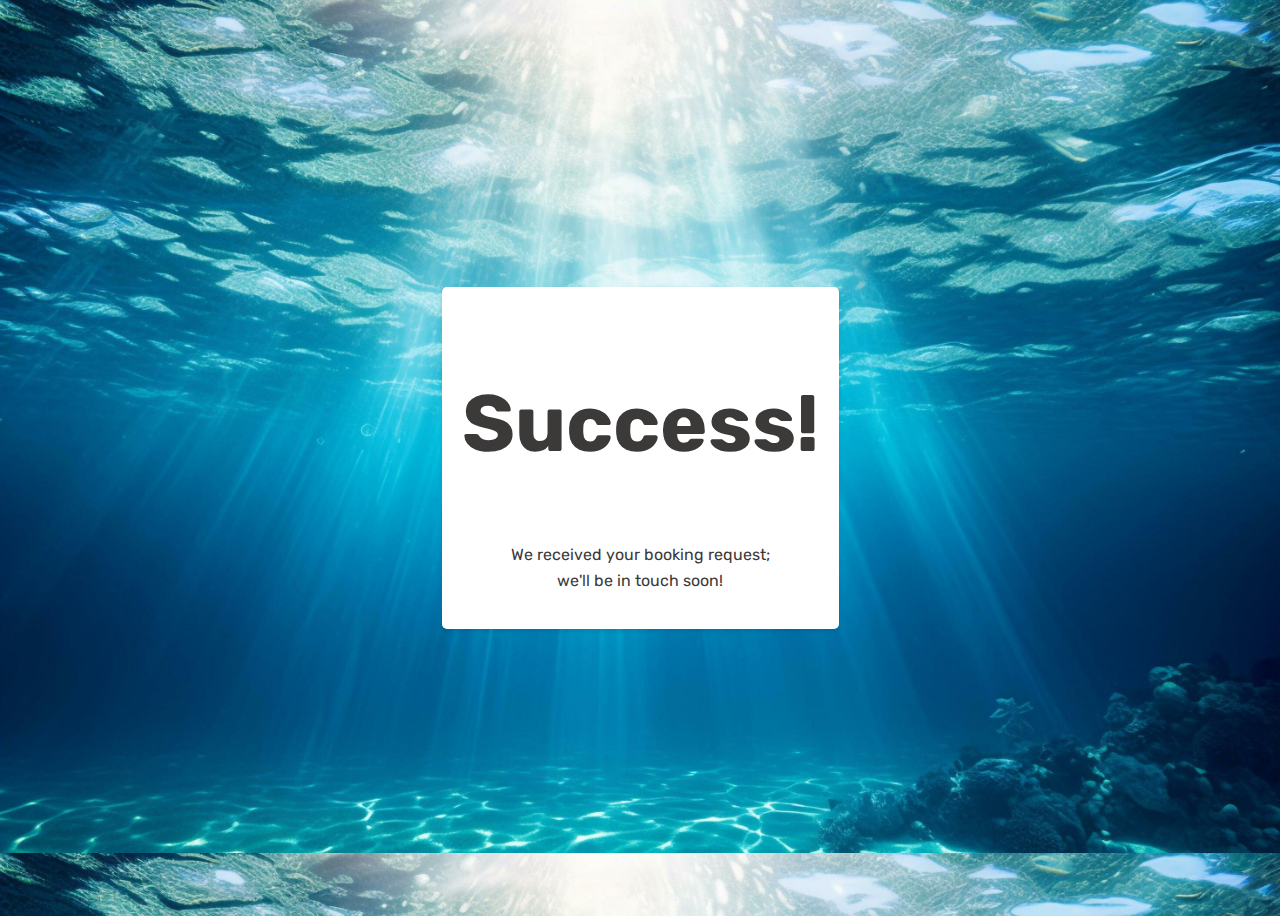
<file: success.html>
<!DOCTYPE html>
<html lang="en">

<head>
  <meta charset="UTF-8">
  <meta name="viewport" content="width=device-width, initial-scale=1.0">
  <!-- Title -->
  <title>Apex Adventure</title>
  <!-- Favicon -->
  <link rel="apple-touch-icon" sizes="180x180" href="assets/favicons/apple-touch-icon.png">
  <link rel="icon" type="image/png" sizes="32x32" href="assets/favicons/favicon-32x32.png">
  <link rel="icon" type="image/png" sizes="16x16" href="assets/favicons/favicon-16x16.pngg">
  <link rel="manifest" href="/site.webmanifest">
  <!-- Stylesheet -->
  <link rel="stylesheet" href="assets/css/style.css">
</head>
<!-- Success -->

<body class="other-body">
  <div class="other-container">
    <h1>Success!</h1>
    <p>We received your booking request;<br /> we'll be in touch soon!</p>
  </div>
</body>

</html>
</file>
<file: assets/css/style.css>
/* Google fonts import */
@import url('https://fonts.googleapis.com/css2?family=Chelsea+Market&family=Rubik:ital,wght@0,300..900;1,300..900&display=swap');

body {
    font-family: 'Rubik', sans-serif;
    font-size: 1em;
    color: #3c3939;
    background-image: url("../images/background-1.jpg");
    line-height: 1.6;
    min-height: 100vh;
    display: flex;
    flex-direction: column;
}

/* Background contained in large screensizes */
@media screen and (max-width: 3000px) {
body {
     background-size: contain;
    }
}

/* Background changes with small screensize */
@media screen and (min-width: 250px) {
    body {
        background-image: url("../images/background-1-backup.jpeg");
    }
}

/* Header */
header {
    background-color: rgb(134, 223, 255, 0.4);
}

header a {
    text-decoration: none;
    color: inherit
}

/* font-size code from https://www.makeuseof.com/how-to-create-responsive-typography-with-css/#:~:text=For%20the%20heading%20%E2%80%9Ch1%E2%80%9D%20the,responsive%20to%20different%20screen%20sizes.*/
#logo {
    font-size: 5em;
    text-align: center;
    text-shadow: 2px 2px 5px #c6c4c4;
    font-family: 'Chelsea Market', sans-serif;
    text-transform: uppercase;
}

@media screen and (max-width: 550px) {
    #logo {
        font-size: 2em;
        }
    }

h2 {
    font-size: 3em;
    padding: 10px 10px;
    text-align: center;
    text-shadow: 2px 2px 5px #c6c4c4;
    font-family: 'Chelsea Market', sans-serif;
    text-transform: uppercase;
}

@media screen and (max-width: 480px) {
h2 {
    font-size: 22px
    }
}

/* Navigation Bar */
/* code for the nav bar partly taken from https://codepen.io/maheshambure21/pen/QwXaRw */
#navbar {
    list-style-type: none;
    padding: 5px;
    display: flex;
    justify-content: space-evenly;
    background-color: rgb(220, 242, 249);
    box-shadow: 0 0 3px 0#3c3939;
    font-size: 16px;
}

li {
    display: inline;
}

#navbar li a {
    position: relative;
}

#navbar li a:after {
    position: absolute;
    bottom: 0;
    left: 0;
    right: 0;
    margin: auto;
    width: 0%;
    content: '.';
    color: transparent;
    background: #3c3939;
    height: 2px;
}

#navbar li a:hover:after {
    width: 100%;
}


/* Main content */
main {
    background-color: rgb(220, 242, 249);
    box-shadow: 0 0 2px 0 #3c3939;
}

.main-margin {
    margin: 9px 10%;
}

#hero-1 {
    height: 500px;
    max-width: 100%;
    background: url(../images/hero-1.webp) no-repeat left center/cover;
    box-shadow: 0 0 5px 0 #3c3939;
}

@media screen and (max-width: 480px) {
    #hero-1 {
      height: 200px;
    }
}

hr.solid {
    border-top: 3px solid #c6c4c4;
    margin: 0 12%;
}

hr.solid-2 {
    border-top: 3px solid #c6c4c4;
}


/* Meet The Team Section
    /* code taken from https://stackoverflow.com/questions/22592064/how-to-align-text-below-an-image-in-css */
#team {
    text-align: center;
}

.item {
    padding-left: 4%;
    padding-right: 4%;
    margin: 0;
}

figure.item {
    vertical-align: top;
    display: inline-block;
    text-align: left;
    min-height: 200px;
    min-width: 230px;
}

@media only screen and (min-width: 400px) {
    figure.item {
        width: 25%
    }
}

@media only screen and (max-width: 400px) {
    figure.item {
        text-align: center;
    }
}

.item img {
    width: 250px;
    height: 210px;
    box-shadow: 0 0 5px 0 #3c3939;
}

@media only screen and (max-width: 400px) {
    .item img {
        width: 150px;
        height: 100px;
    }
}

.caption {
    display: block;
    padding-top: 20px;
    padding-bottom: 40px;
}

@media only screen and (max-width: 300px) {
    .caption {
        width: 200px;
    }
}

/* 2nd Main Picture on Home Page */
#main-1 {
    height: 500px;
    max-width: 100%;
    background: url(../images/main-2.jpg) no-repeat left center/cover;
    box-shadow: 0 0 5px 0 #3c3939;
}

@media screen and (max-width: 480px) {
    #main-1 {
      height: 200px;
    }
}



/* Shortcut to Booking Page */
.contact a {
    font-size: 100%;
    text-align: center;
    text-decoration: none;
    color: inherit;
    text-transform: uppercase;
    padding: 20px 5px;
}



/* Gallery */
/* code below for the Gallery taken from https://www.shecodes.io/athena/10013-how-to-make-image-grids-responsive-with-css#:~:text=To%20create%20a%20responsive%20image,adjusting%20to%20different%20screen%20sizes
& https://www.w3schools.com/howto/tryit.asp?filename=tryhow_css_zoom_hover */
.image-grid {
    display: grid;
    grid-template-columns: repeat(auto-fit, minmax(250px, 1fr));
    grid-gap: 20px;
    margin: 20px; 
}

.image-grid img {
    max-width: 100%;
    height: 230px;
    transition: transform .2s;
    box-shadow: 2px 2px 5px rgba(57, 57, 57, 0.502);
}    

.image-grid img:hover {
    transform: scale(1.2); 
}

@media only screen and (max-width: 600px) {
    .image-grid img:hover {
        transform: scale(1.0)
    }
}

@media only screen and (max-width: 300px) {
    .image-grid img {
        max-width: 225px;
        height: 150px;
    }
}

@media (min-width: 540px) and (max-width: 720px) {
    .image-grid img {
        max-width: 500px;
        height: 300px;
    }
}

/* Don't Take Our Word For It...
code partly taken from https://www.w3schools.com/css/tryit.asp?filename=trycss3_flexbox_responsive
code partly taken from https://dev.to/dawnind/3-ways-to-display-two-divs-side-by-side-3d8b */
.flex-review-box {
    display: flex;
    width: 100%;
}

.flex-review {
    flex: 1;
    border: 2px solid #c6c4c4;
    margin: 10px 20px;
}

h3 {
    margin-left: 13.3px;
}

.flex-review p {
    margin-left: 10px;
    margin-right: 10px;
    font-size: smaller;
}

@media (max-width: 800px) {
    .flex-review-box {
        flex-direction: column;
    }
}

/* Booking Form */
/* Main Picture on booking page */
#contact-picture {
    height: 500px;
    max-width: 100%;
    background: url(../images/booking-1.webp) no-repeat left center/cover;
    box-shadow: 0 0 5px 0 #3c3939;
}

@media screen and (max-width: 480px) {
    #contact-picture {
    height: 200px;
    }
}

#contact-form {
    padding: 2px;
    padding-top: 10px;
}

/* code below for the Booking Form taken from https://www.programiz.com/css/form-styling */
label,
input,
#date,
textarea {
    width: 93%;
    padding: 2px;
    margin-left: 2%;
    margin-right: 2%;
}

input:hover {
    box-shadow: 2px 2px 5px rgba(57, 57, 57, 0.502);
}

textarea {
    background-color: white;
    width: 93%;
    height: 100px;
    padding: 2px;
    box-sizing: border-box;
    border-radius: 4px;
}

input[type="submit"] {
    background-color: #3c3939;
    width: 180px;
    display: block;
    margin: 0px auto;
    border: none;
    border-radius: 5px;
    font-weight: bold;
    font-size: 16px;
    text-transform: uppercase;
    color: white;
    margin-top: 20px;
    margin-bottom: 10px;
    padding: 20px;
    text-align: center;
    cursor: pointer;
}

/* Specifically for Safari- the colour will be grey/white otherwise */
select {
    color: rgb(128, 128, 128);
    border-color: rgb(128, 128, 128);
    background: white;
}

/* Submit button shrinks with smaller screen size */
@media screen and (max-width: 280px) {
    input[type="submit"] {
        width: 85%;
        margin: 10px;
    }
}

@media screen and (max-width: 280px) {
label,
input,
#date,
textarea {
    width: 85%;
   }
}

input[type="submit"]:hover {
    background-color: #7f7d7d;
}

#date,
input[type="submit"] {
    font-family: 'Rubik', sans-serif;
    font-size: 14px;
}

/* Map on Booking Page */
/* code from https://blog.hubspot.com/website/how-to-embed-google-map-in-html */
.google-map {
    padding-top: 50%;
    position: relative;
    height: 0;
    overflow: hidden;
}

.google-map iframe {
    height: 100%;
    width: 100%;
    left: 0;
    top: 0;
    position: absolute;
}

/* Footer */
/* code taken from https://stackoverflow.com/questions/39337956/centering-social-media-icons-in-footer-of-website#:~:text=page%2Dfooter%20add%20a%20property,the%20middle%20of%20the%20element */
footer {
    background-color: aliceblue;
    box-shadow: 0 0 2px 0 #3c3939;
    margin-top: auto;
    display: flex;
    justify-content: space-evenly;
}

.footer-list {
    text-align: center;
}
    
.footer-list-item {
    list-style-type: none;
    display: inline-block;
    margin-right: 2em;
}

.footer-list i {
    font-size: 150%;
    color: #4a4747;
}

@media screen and (max-width: 280px) {
.footer-list i {
    font-size: smaller;
    }
}

/* 404.html */
/* code from https://www.geeksforgeeks.org/create-a-404-page-using-html-and-css/ */
.other-body { 
    display: flex; 
    justify-content: center; 
    align-items: center; 
    height: 100vh; 
} 
      
.other-container { 
    text-align: center; 
    background-color: #fff; 
    padding: 20px; 
    border-radius: 5px; 
    box-shadow: 0 2px 4px rgba(0, 0, 0, 0.1); 
         
} 
      
.other-container h1 { 
    font-size: 5rem; 
    color: #3c3939;
} 

.error-home {
    background-color: #3c3939; 
    color: #fff; 
    padding: 10px 20px; 
    border-radius: 3px; 
    font-weight: bold; 
    transition: background-color 0.3s ease; 
    box-shadow: 2px 2px 5px rgba(57, 57, 57, 0.502);
} 
  
.error-home a { 
    text-decoration: none; 
    color: white;
}
</file>
